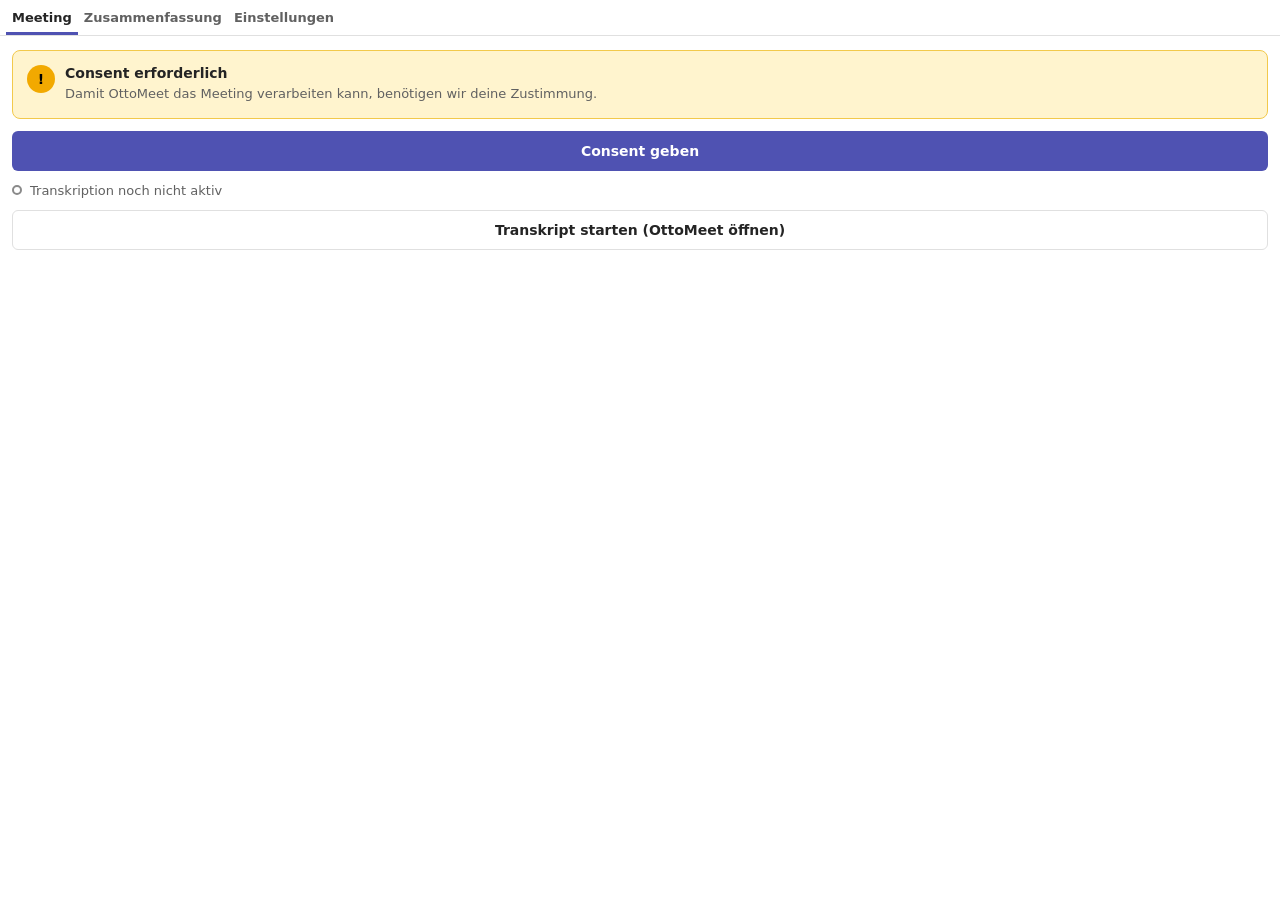
<file: ottomeet-app/web/index.html>
<!doctype html>
<html lang="de">
<head>
  <meta charset="utf-8">
  <meta name="viewport" content="width=device-width,initial-scale=1">
  <title>OttoMeet</title>
  <link rel="stylesheet" href="styles.css?v=__BUILD__">
  <script src="vendor/MicrosoftTeams.min.js?v=__BUILD__"></script>
  <script src="config.js?v=__BUILD__"></script>
  <script defer src="app.js?v=__BUILD__"></script>
</head>
<body>
  <nav class="tabs" role="tablist">
    <button class="tab active" role="tab" data-tab="meeting" aria-selected="true">Meeting</button>
    <button class="tab" role="tab" data-tab="summary" aria-selected="false">Zusammenfassung</button>
    <button class="tab" role="tab" data-tab="settings" aria-selected="false">Einstellungen</button>
  </nav>

  <main>
    <section id="tab-meeting" class="panel" role="tabpanel">
      <div id="statusCard" class="status-card state-pending">
        <div id="statusIcon" class="status-icon" aria-hidden="true">!</div>
        <div>
          <h2 id="statusTitle">Status wird geladen …</h2>
          <p id="statusText"></p>
        </div>
      </div>

      <button id="consentButton" class="primary" type="button">Consent geben</button>
      <button id="withdrawButton" class="danger" type="button" hidden>Consent ablehnen</button>

      <div class="transcript-row">
        <span id="transcriptDot" class="dot" aria-hidden="true"></span>
        <span id="transcriptText">Transkription noch nicht aktiv</span>
        <span id="transcriptTimer" class="timer"></span>
      </div>

      <button id="ottomeetButton" class="secondary" type="button">Transkript starten (OttoMeet öffnen)</button>

      <p id="message" class="message" aria-live="polite"></p>
    </section>

    <section id="tab-summary" class="panel" role="tabpanel" hidden>
      <h2>Zusammenfassung</h2>
      <p id="summaryText">Nach dem Meeting erstellt OttoMeet eine Zusammenfassung (PDF).
        Sie wird per E-Mail oder im Teams-Chat verteilt – nur an Teilnehmer, die eingewilligt haben.</p>
    </section>

    <section id="tab-settings" class="panel" role="tabpanel" hidden>
      <h2>Einstellungen</h2>
      <dl class="facts">
        <dt>Angemeldet als</dt><dd id="settingsUser">–</dd>
        <dt>Automatische Einwilligung</dt>
        <dd id="settingsPersistent">Für alle Meetings einstellbar in der OttoMeet-Desktop-App unter
          <em>Einstellungen → Consent Settings</em>.</dd>
        <dt>Version</dt><dd id="settingsVersion">–</dd>
        <dt>Demo-Modus</dt>
        <dd>Ohne OttoMeet-Backend: Die Einwilligung wird nur lokal in diesem Teams-Client gespeichert.</dd>
      </dl>
      <button id="resetMockButton" class="secondary" type="button">Mock-Status zurücksetzen</button>
      <p class="links"><a href="privacy.html" target="_blank" rel="noopener">Datenschutzhinweis</a></p>
    </section>
  </main>
</body>
</html>
</file>
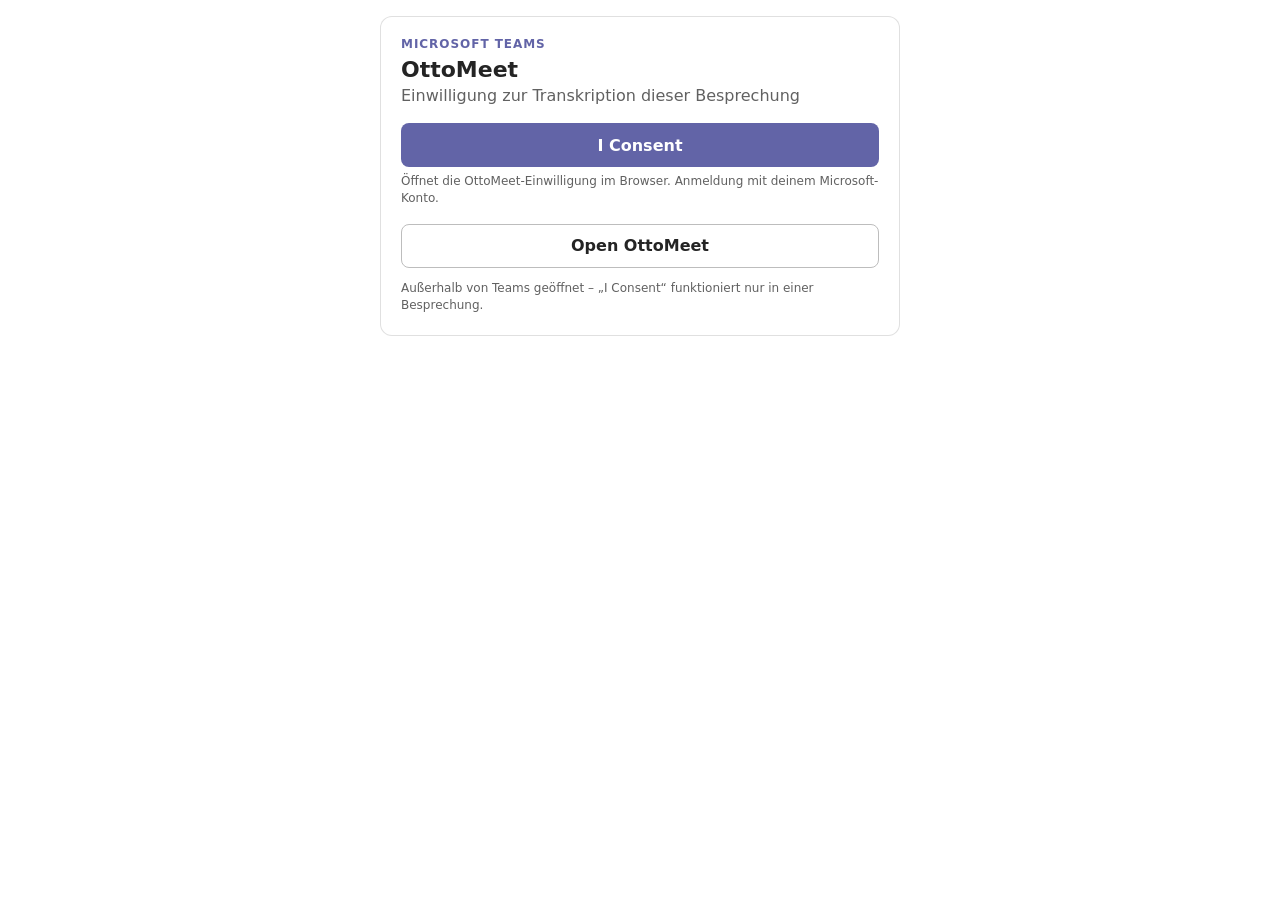
<file: archiv/sidepanel-app/web/index.html>
<!doctype html>
<html lang="de">
<head>
  <meta charset="utf-8">
  <meta name="viewport" content="width=device-width,initial-scale=1">
  <title>OttoMeet</title>
  <link rel="stylesheet" href="styles.css">
  <script src="vendor/MicrosoftTeams.min.js"></script>
  <script src="config.js"></script>
  <script defer src="app.js"></script>
</head>
<body>
  <main class="shell">
    <section class="card">
      <div class="eyebrow">Microsoft Teams</div>
      <h1 id="title">OttoMeet</h1>
      <p id="subtitle"></p>

      <div class="actions">
        <button id="consentButton" class="primary" type="button">I Consent</button>
        <p class="hint">Öffnet die OttoMeet-Einwilligung im Browser. Anmeldung mit deinem Microsoft-Konto.</p>
        <button id="ottomeetButton" class="secondary" type="button">Open OttoMeet</button>
      </div>

      <p id="status" class="status" aria-live="polite"></p>
    </section>
  </main>
</body>
</html>
</file>
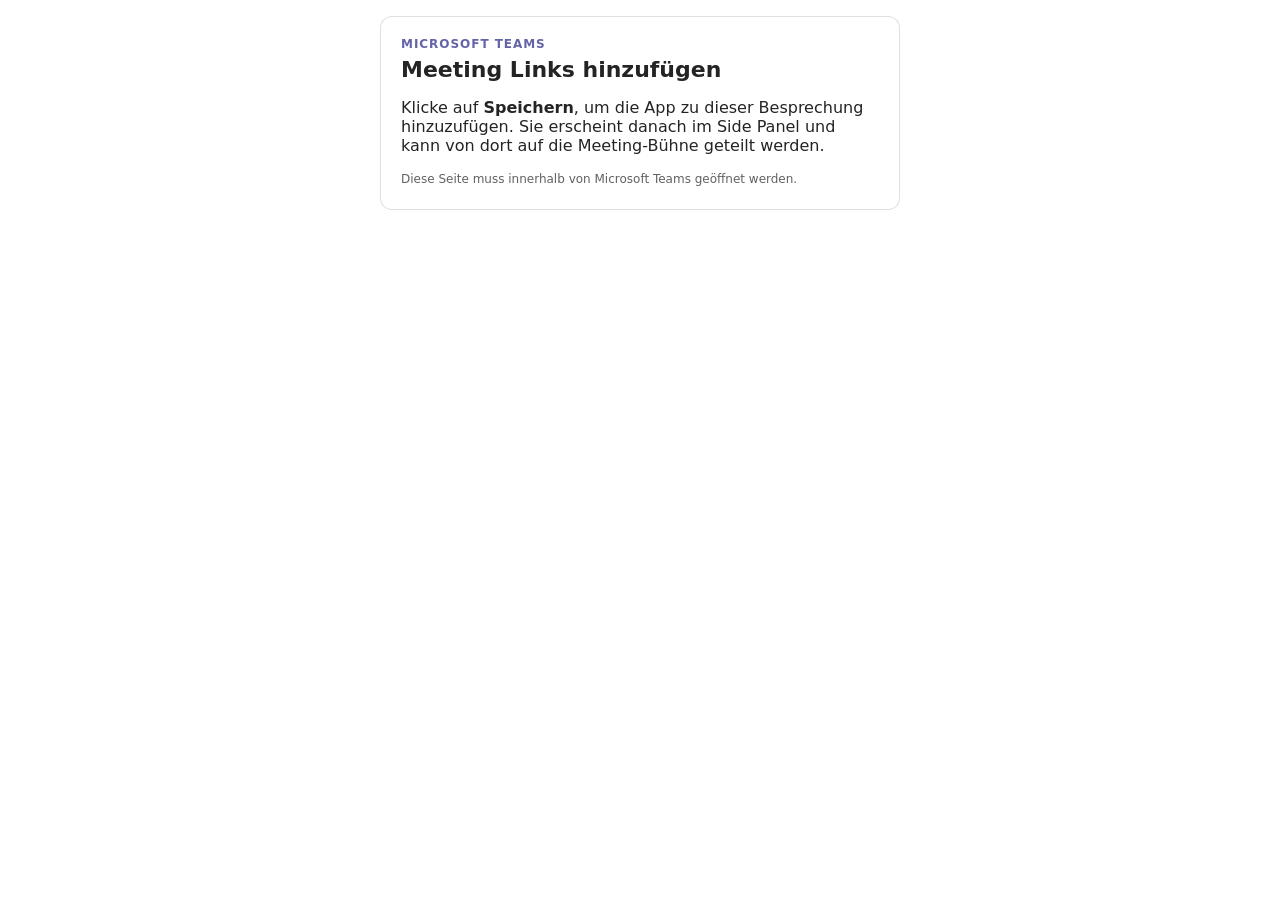
<file: config.html>
<!doctype html>
<html lang="de">
<head>
  <meta charset="utf-8">
  <meta name="viewport" content="width=device-width,initial-scale=1">
  <title>Meeting Links – Einrichtung</title>
  <link rel="stylesheet" href="styles.css">
  <script src="vendor/MicrosoftTeams.min.js"></script>
</head>
<body>
  <main class="shell">
    <section class="card">
      <div class="eyebrow">Microsoft Teams</div>
      <h1>Meeting Links hinzufügen</h1>
      <p>Klicke auf <strong>Speichern</strong>, um die App zu dieser Besprechung hinzuzufügen.
        Sie erscheint danach im Side Panel und kann von dort auf die Meeting-Bühne geteilt werden.</p>
      <p id="status" class="status" aria-live="polite"></p>
    </section>
  </main>
  <script>
    (async () => {
      const status = document.getElementById("status");
      try {
        await microsoftTeams.app.initialize();
        const base = new URL(".", window.location.href).href;
        microsoftTeams.pages.config.registerOnSaveHandler((saveEvent) => {
          microsoftTeams.pages.config
            .setConfig({
              entityId: "meeting-links",
              suggestedDisplayName: "Meeting Links",
              contentUrl: base + "index.html",
              websiteUrl: base + "index.html"
            })
            .then(() => saveEvent.notifySuccess())
            .catch((err) => saveEvent.notifyFailure(String(err?.message || err)));
        });
        microsoftTeams.pages.config.setValidityState(true);
      } catch (err) {
        status.textContent = "Diese Seite muss innerhalb von Microsoft Teams geöffnet werden.";
      }
    })();
  </script>
</body>
</html>
</file>
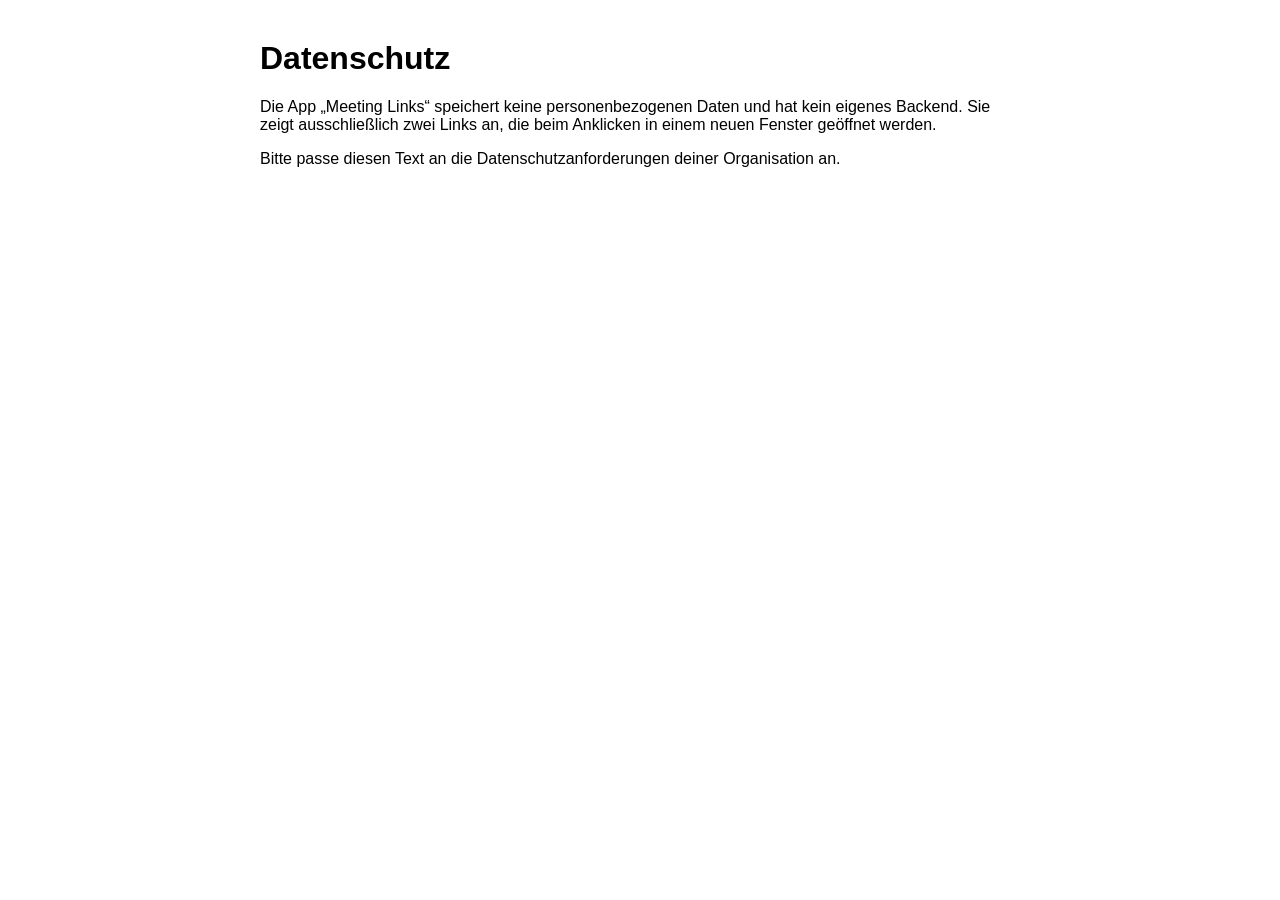
<file: privacy.html>
<!doctype html>
<html lang="de">
<head><meta charset="utf-8"><title>Datenschutz – Meeting Links</title></head>
<body style="font-family:Segoe UI,Arial,sans-serif;max-width:760px;margin:40px auto;padding:0 16px">
  <h1>Datenschutz</h1>
  <p>Die App „Meeting Links“ speichert keine personenbezogenen Daten und hat kein eigenes Backend.
    Sie zeigt ausschließlich zwei Links an, die beim Anklicken in einem neuen Fenster geöffnet werden.</p>
  <p>Bitte passe diesen Text an die Datenschutzanforderungen deiner Organisation an.</p>
</body>
</html>
</file>
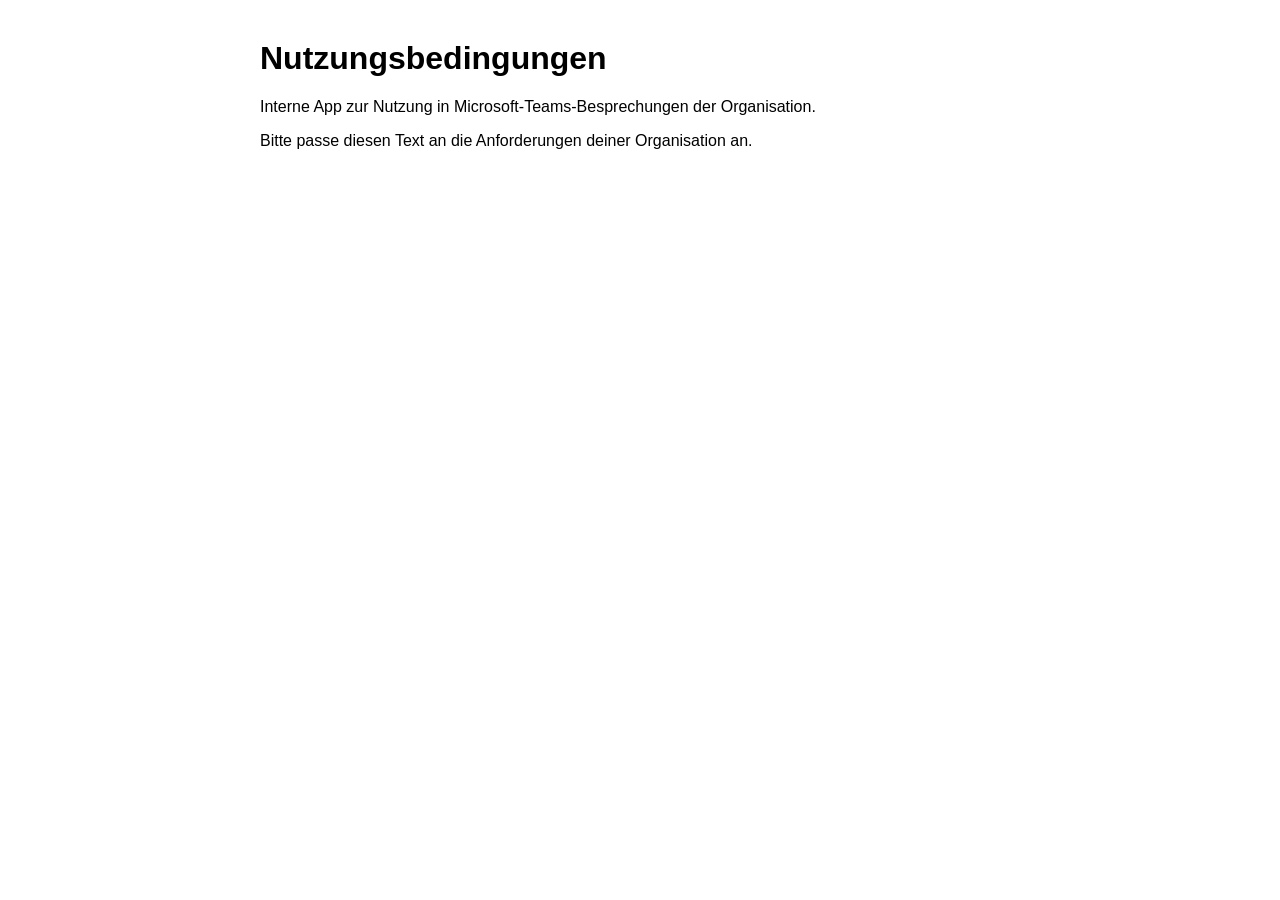
<file: terms.html>
<!doctype html>
<html lang="de">
<head><meta charset="utf-8"><title>Nutzungsbedingungen – Meeting Links</title></head>
<body style="font-family:Segoe UI,Arial,sans-serif;max-width:760px;margin:40px auto;padding:0 16px">
  <h1>Nutzungsbedingungen</h1>
  <p>Interne App zur Nutzung in Microsoft-Teams-Besprechungen der Organisation.</p>
  <p>Bitte passe diesen Text an die Anforderungen deiner Organisation an.</p>
</body>
</html>
</file>
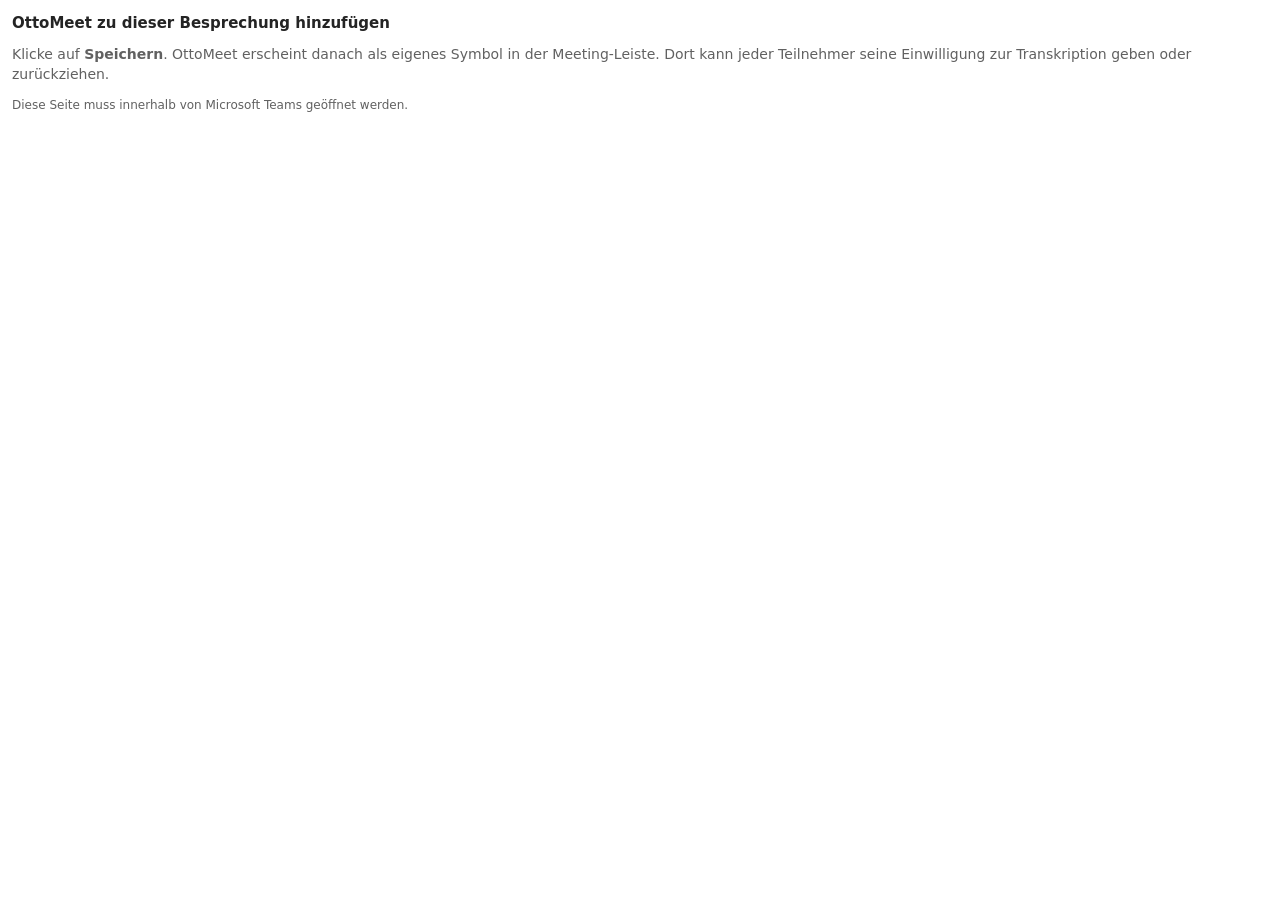
<file: ottomeet-app/web/config.html>
<!doctype html>
<html lang="de">
<head>
  <meta charset="utf-8">
  <meta name="viewport" content="width=device-width,initial-scale=1">
  <title>OttoMeet – Einrichtung</title>
  <link rel="stylesheet" href="styles.css?v=__BUILD__">
  <script src="vendor/MicrosoftTeams.min.js?v=__BUILD__"></script>
</head>
<body>
  <main class="panel">
    <h2>OttoMeet zu dieser Besprechung hinzufügen</h2>
    <p>Klicke auf <strong>Speichern</strong>. OttoMeet erscheint danach als eigenes Symbol in der Meeting-Leiste.
      Dort kann jeder Teilnehmer seine Einwilligung zur Transkription geben oder zurückziehen.</p>
    <p id="message" class="message" aria-live="polite"></p>
  </main>
  <script>
    (async () => {
      try {
        await microsoftTeams.app.initialize();
        const context = await microsoftTeams.app.getContext();
        document.body.dataset.theme = context?.app?.theme || "default";
        const base = new URL(".", window.location.href).href;
        microsoftTeams.pages.config.registerOnSaveHandler((saveEvent) => {
          microsoftTeams.pages.config
            .setConfig({
              entityId: "ottomeet",
              suggestedDisplayName: "OttoMeet",
              contentUrl: base + "index.html",
              websiteUrl: base + "index.html"
            })
            .then(() => saveEvent.notifySuccess())
            .catch((err) => saveEvent.notifyFailure(String(err?.message || err)));
        });
        microsoftTeams.pages.config.setValidityState(true);
      } catch (err) {
        document.getElementById("message").textContent = "Diese Seite muss innerhalb von Microsoft Teams geöffnet werden.";
      }
    })();
  </script>
</body>
</html>
</file>
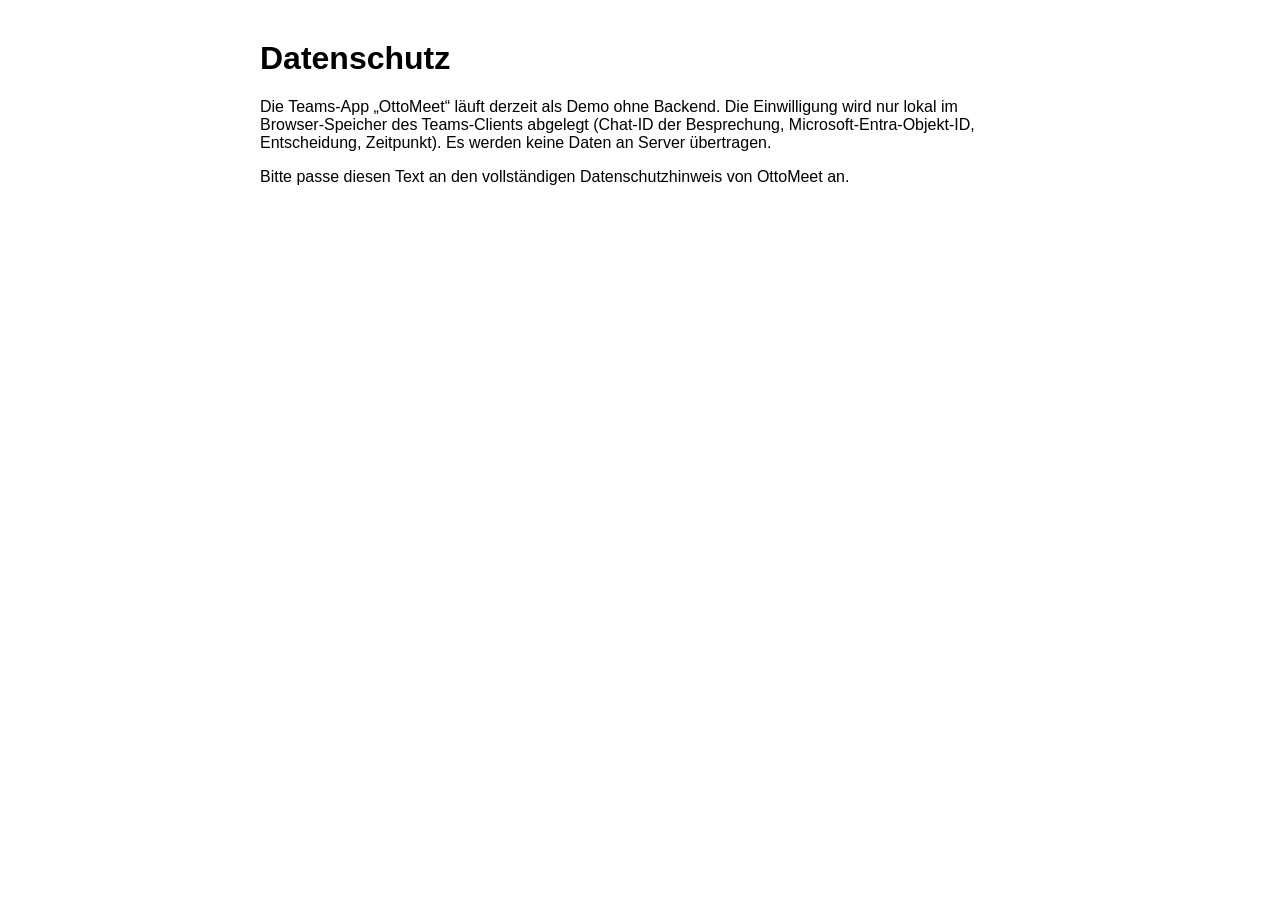
<file: ottomeet-app/web/privacy.html>
<!doctype html>
<html lang="de">
<head><meta charset="utf-8"><title>Datenschutz – OttoMeet</title></head>
<body style="font-family:Segoe UI,Arial,sans-serif;max-width:760px;margin:40px auto;padding:0 16px">
  <h1>Datenschutz</h1>
  <p>Die Teams-App „OttoMeet“ läuft derzeit als Demo ohne Backend. Die Einwilligung wird nur lokal im
    Browser-Speicher des Teams-Clients abgelegt (Chat-ID der Besprechung, Microsoft-Entra-Objekt-ID, Entscheidung,
    Zeitpunkt). Es werden keine Daten an Server übertragen.</p>
  <p>Bitte passe diesen Text an den vollständigen Datenschutzhinweis von OttoMeet an.</p>
</body>
</html>
</file>
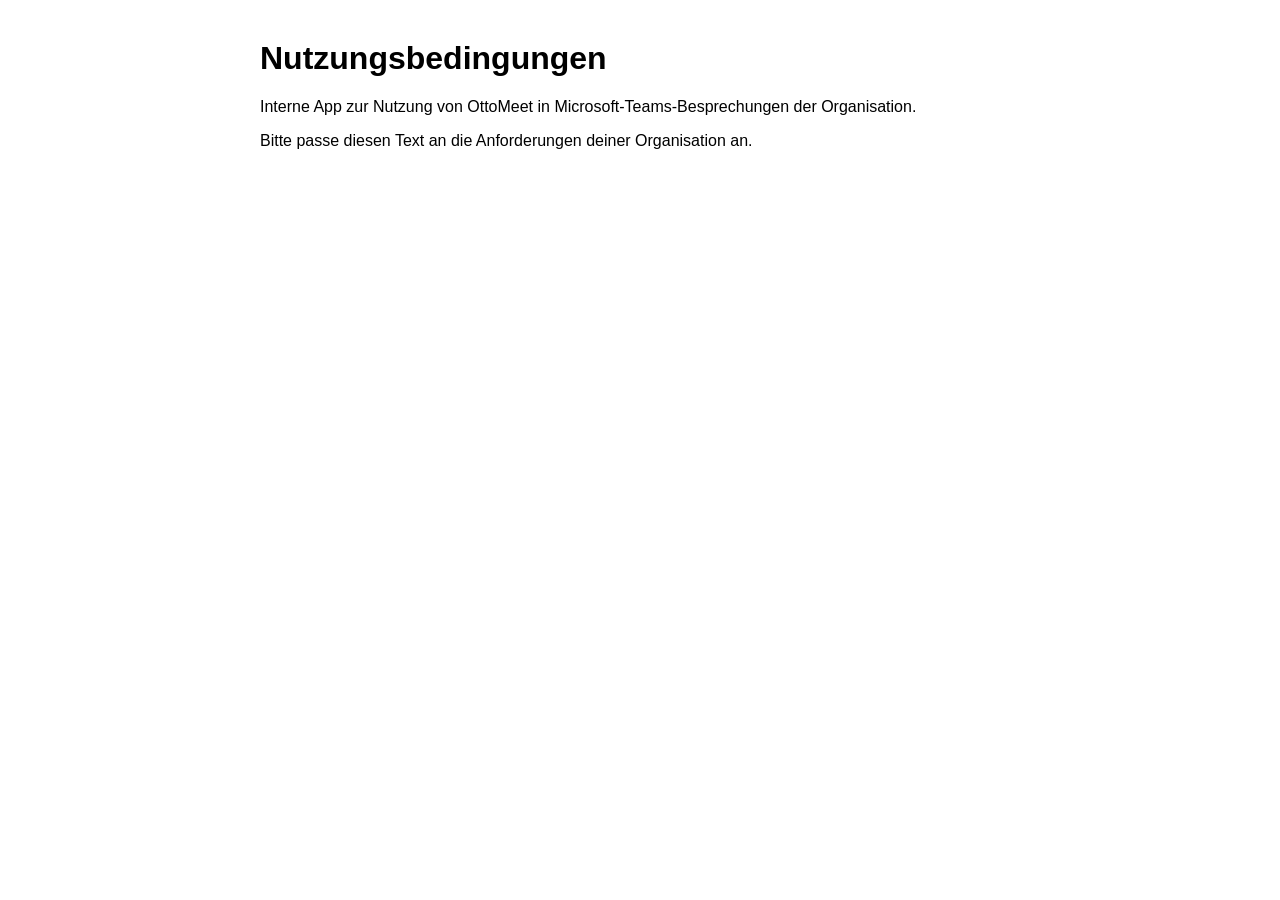
<file: ottomeet-app/web/terms.html>
<!doctype html>
<html lang="de">
<head><meta charset="utf-8"><title>Nutzungsbedingungen – OttoMeet</title></head>
<body style="font-family:Segoe UI,Arial,sans-serif;max-width:760px;margin:40px auto;padding:0 16px">
  <h1>Nutzungsbedingungen</h1>
  <p>Interne App zur Nutzung von OttoMeet in Microsoft-Teams-Besprechungen der Organisation.</p>
  <p>Bitte passe diesen Text an die Anforderungen deiner Organisation an.</p>
</body>
</html>
</file>
<file: ottomeet-app/web/styles.css>
* { box-sizing: border-box; }
[hidden] { display: none !important; }
:root {
  --fg: #242424;
  --fg-muted: #616161;
  --bg-card: #ffffff;
  --border: #e0e0e0;
  --brand: #4f52b2;
  --brand-fg: #ffffff;
  --warn-bg: #fff4ce;
  --warn-border: #f2c94c;
  --warn-icon: #f2a900;
  --ok-bg: #e7f6ea;
  --ok-border: #8fd19e;
  --ok-icon: #107c10;
  --bad-bg: #fde7e9;
  --bad-border: #f1a7ae;
  --bad-icon: #c4314b;
  --neutral-bg: #f5f5f5;
  --neutral-icon: #8a8a8a;
  font-family: "Segoe UI", system-ui, -apple-system, BlinkMacSystemFont, sans-serif;
  color: var(--fg);
}
body[data-theme="dark"] {
  --fg: #f5f5f5;
  --fg-muted: #c8c8c8;
  --bg-card: #292929;
  --border: #3d3d3d;
  --brand: #7f85f5;
  --brand-fg: #ffffff;
  --warn-bg: #463b14;
  --warn-border: #8a6d1a;
  --warn-icon: #f8d22a;
  --ok-bg: #173b1f;
  --ok-border: #2e7d3c;
  --ok-icon: #54b054;
  --bad-bg: #3e1f25;
  --bad-border: #8b3a46;
  --bad-icon: #f1707b;
  --neutral-bg: #333333;
  --neutral-icon: #a0a0a0;
}
body[data-theme="contrast"] {
  --fg: #ffffff;
  --fg-muted: #ffffff;
  --bg-card: #000000;
  --border: #ffffff;
  --brand: #ffff00;
  --brand-fg: #000000;
  --warn-bg: #000000; --warn-border: #ffff00; --warn-icon: #ffff00;
  --ok-bg: #000000; --ok-border: #3ff23f; --ok-icon: #3ff23f;
  --bad-bg: #000000; --bad-border: #ff6b6b; --bad-icon: #ff6b6b;
  --neutral-bg: #000000; --neutral-icon: #ffffff;
}

body { margin: 0; background: transparent; font-size: 14px; }

.tabs {
  display: flex;
  padding: 0 6px;
  border-bottom: 1px solid var(--border);
  overflow-x: auto;
  scrollbar-width: none;
}
.tabs::-webkit-scrollbar { display: none; }
.tab {
  appearance: none;
  flex: none;
  border: 0;
  background: none;
  color: var(--fg-muted);
  font: inherit;
  font-size: 13px;
  font-weight: 600;
  white-space: nowrap;
  padding: 10px 6px 7px;
  border-bottom: 3px solid transparent;
  cursor: pointer;
}
.tab.active { color: var(--fg); border-bottom-color: var(--brand); }

.panel { padding: 14px 12px; display: grid; gap: 12px; }
.panel h2 { margin: 0; font-size: 15px; }
.panel p { margin: 0; line-height: 1.45; color: var(--fg-muted); }

.status-card {
  display: grid;
  grid-template-columns: 28px 1fr;
  gap: 10px;
  padding: 14px;
  border-radius: 8px;
  border: 1px solid var(--border);
  background: var(--neutral-bg);
}
.status-card h2 { font-size: 14px; margin-bottom: 4px; color: var(--fg); }
.status-card p { font-size: 13px; }
.status-icon {
  width: 28px; height: 28px;
  border-radius: 50%;
  display: grid; place-items: center;
  font-weight: 700; color: #fff;
  background: var(--neutral-icon);
}
.state-warn { background: var(--warn-bg); border-color: var(--warn-border); }
.state-warn .status-icon { background: var(--warn-icon); color: #000; }
.state-ok { background: var(--ok-bg); border-color: var(--ok-border); }
.state-ok .status-icon { background: var(--ok-icon); }
.state-bad { background: var(--bad-bg); border-color: var(--bad-border); }
.state-bad .status-icon { background: var(--bad-icon); }

button.primary, button.secondary, button.danger {
  appearance: none;
  width: 100%;
  min-height: 40px;
  border-radius: 6px;
  border: 1px solid transparent;
  padding: 8px 12px;
  font: inherit;
  font-weight: 600;
  cursor: pointer;
}
button.primary { background: var(--brand); color: var(--brand-fg); }
button.secondary { background: var(--bg-card); color: var(--fg); border-color: var(--border); }
button.danger { background: transparent; color: var(--bad-icon); border-color: var(--bad-border); }
button:hover:not(:disabled) { filter: brightness(.95); }
button:disabled { opacity: .5; cursor: not-allowed; }
button:focus-visible { outline: 3px solid var(--brand); outline-offset: 2px; }

.transcript-row { display: flex; align-items: center; gap: 8px; color: var(--fg-muted); font-size: 13px; }
.dot { width: 10px; height: 10px; border-radius: 50%; border: 2px solid var(--neutral-icon); flex: none; }
.transcript-row.active { color: var(--fg); font-weight: 600; }
.transcript-row.active .dot { background: var(--ok-icon); border-color: var(--ok-icon); }
.timer { margin-left: auto; font-variant-numeric: tabular-nums; }

.message { font-size: 12px; min-height: 16px; }
.mock-note {
  font-size: 12px;
  padding: 6px 8px;
  border-radius: 4px;
  border: 1px dashed var(--border);
}

.facts { margin: 0; display: grid; gap: 4px; }
.facts dt { font-weight: 600; margin-top: 8px; }
.facts dd { margin: 0; color: var(--fg-muted); word-break: break-word; }
.links a { color: var(--brand); }
</file>
<file: archiv/sidepanel-app/web/styles.css>
* { box-sizing: border-box; }
:root {
  font-family: "Segoe UI", system-ui, -apple-system, BlinkMacSystemFont, sans-serif;
  color: #242424;
}
body { margin: 0; min-height: 100vh; background: transparent; }
.shell { min-height: 100vh; display: grid; place-items: start center; padding: 16px 12px; }
.card {
  width: min(100%, 520px);
  padding: 20px;
  border-radius: 12px;
  border: 1px solid rgba(0, 0, 0, .12);
  background: #fff;
}
.eyebrow { font-size: 12px; font-weight: 700; letter-spacing: .08em; text-transform: uppercase; color: #6264a7; }
h1 { margin: 6px 0 4px; font-size: 22px; }
#subtitle { margin: 0 0 18px; color: #616161; }
.actions { display: grid; gap: 12px; }
button {
  appearance: none;
  width: 100%;
  min-height: 44px;
  border-radius: 8px;
  border: 1px solid transparent;
  padding: 10px 14px;
  font: inherit;
  font-weight: 600;
  cursor: pointer;
}
button.primary { background: #6264a7; color: #fff; }
button.secondary { background: #fff; color: #242424; border-color: #bdbdbd; }
button:hover:not(:disabled) { filter: brightness(.95); }
button:disabled { opacity: .5; cursor: not-allowed; }
button:focus-visible { outline: 3px solid rgba(98, 100, 167, .4); outline-offset: 2px; }
.hint, .status { font-size: 12px; color: #616161; line-height: 1.45; }
.hint { margin: -6px 0 4px; }
.status { min-height: 18px; margin-bottom: 0; }

/* Teams-Themes (dunkel / hoher Kontrast) */
body[data-theme="dark"], body[data-theme="contrast"] { color: #f5f5f5; }
body[data-theme="dark"] .card, body[data-theme="contrast"] .card { background: #292929; border-color: #444; }
body[data-theme="dark"] #subtitle, body[data-theme="dark"] .hint, body[data-theme="dark"] .status { color: #c8c8c8; }
body[data-theme="dark"] button.secondary { background: #333; color: #fff; border-color: #666; }
body[data-theme="contrast"] button { border: 2px solid #fff; }
</file>
<file: styles.css>
* { box-sizing: border-box; }
:root {
  font-family: "Segoe UI", system-ui, -apple-system, BlinkMacSystemFont, sans-serif;
  color: #242424;
}
body { margin: 0; min-height: 100vh; background: transparent; }
.shell { min-height: 100vh; display: grid; place-items: start center; padding: 16px 12px; }
.card {
  width: min(100%, 520px);
  padding: 20px;
  border-radius: 12px;
  border: 1px solid rgba(0, 0, 0, .12);
  background: #fff;
}
.eyebrow { font-size: 12px; font-weight: 700; letter-spacing: .08em; text-transform: uppercase; color: #6264a7; }
h1 { margin: 6px 0 4px; font-size: 22px; }
#subtitle { margin: 0 0 18px; color: #616161; }
.actions { display: grid; gap: 12px; }
button {
  appearance: none;
  width: 100%;
  min-height: 44px;
  border-radius: 8px;
  border: 1px solid transparent;
  padding: 10px 14px;
  font: inherit;
  font-weight: 600;
  cursor: pointer;
}
button.primary { background: #6264a7; color: #fff; }
button.secondary { background: #fff; color: #242424; border-color: #bdbdbd; }
button.stage { background: #f0f0ff; color: #464775; border-color: #c7c8f2; }
button:hover:not(:disabled) { filter: brightness(.95); }
button:disabled { opacity: .5; cursor: not-allowed; }
button:focus-visible { outline: 3px solid rgba(98, 100, 167, .4); outline-offset: 2px; }
.hint { margin: 0 0 16px; }
.consent-hint { margin: 12px 0 0; }
.hint, .status { font-size: 12px; color: #616161; line-height: 1.45; }
.status { min-height: 18px; margin-bottom: 0; }

/* Meeting-Bühne: große Darstellung, zentriert */
body[data-frame="meetingStage"] .shell { place-items: center; padding: 32px; }
body[data-frame="meetingStage"] .card { width: min(100%, 820px); padding: 40px; }
body[data-frame="meetingStage"] h1 { font-size: 36px; }
body[data-frame="meetingStage"] #subtitle { font-size: 18px; }
body[data-frame="meetingStage"] .actions { grid-template-columns: 1fr 1fr; gap: 20px; }
body[data-frame="meetingStage"] button { min-height: 72px; font-size: 20px; }

/* Teams-Themes (dunkel / hoher Kontrast) */
body[data-theme="dark"], body[data-theme="contrast"] { color: #f5f5f5; }
body[data-theme="dark"] .card, body[data-theme="contrast"] .card { background: #292929; border-color: #444; }
body[data-theme="dark"] #subtitle, body[data-theme="dark"] .hint, body[data-theme="dark"] .status { color: #c8c8c8; }
body[data-theme="dark"] button.secondary { background: #333; color: #fff; border-color: #666; }
body[data-theme="contrast"] button { border: 2px solid #fff; }
</file>
